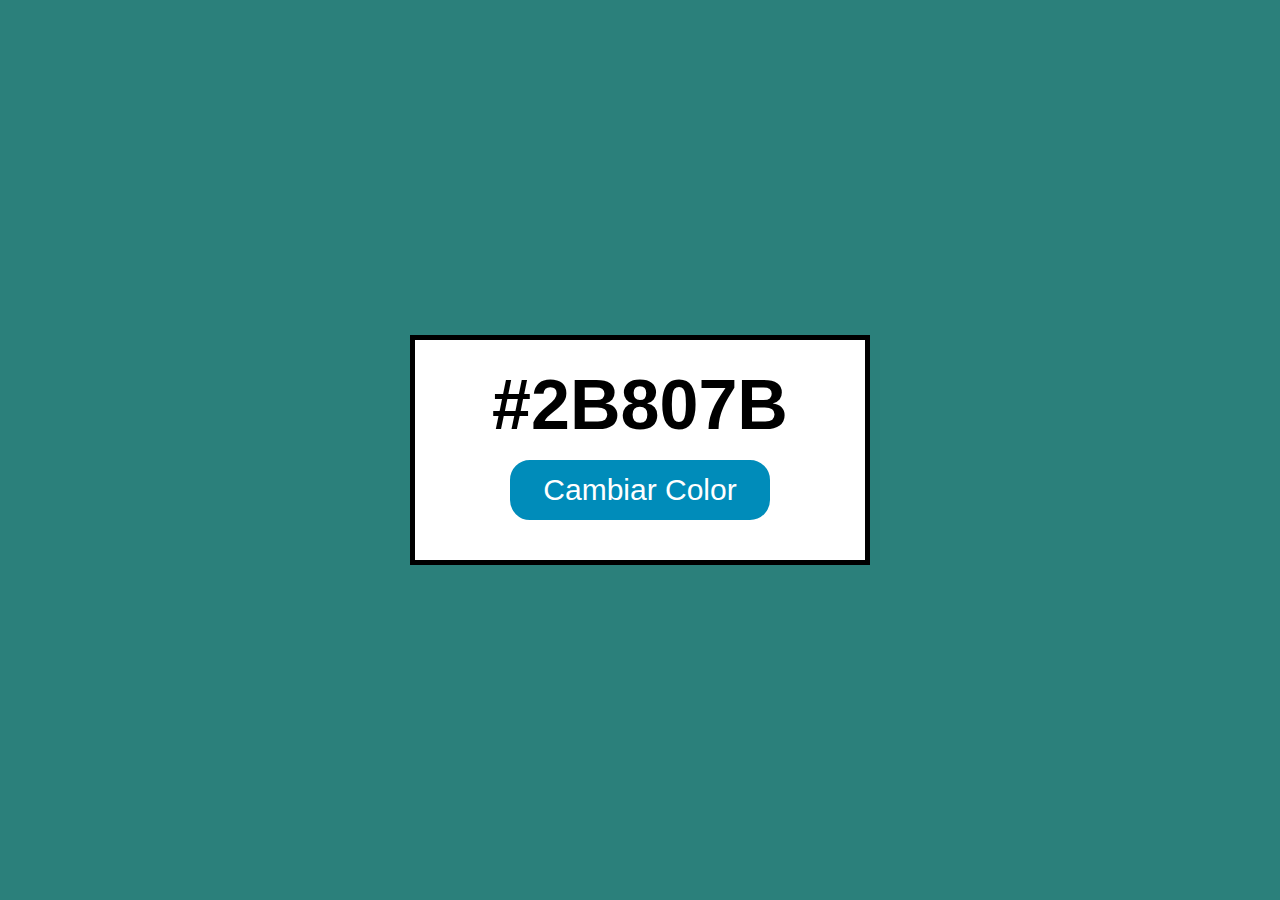
<file: proyecto-color-aleatorio/index.html>
<!DOCTYPE html>
<html lang="es">
  <head>
    <meta charset="UTF-8">
    <meta http-equiv="X-UA-Compatible" content="IE=edge">
    <meta name="viewport" content="width=device-width, initial-scale=1.0">
    <link rel="stylesheet" href="styles.css">
    <title>Color Aleatorio</title>
  </head>

  <body class="centrar-flex">
    <div id="contenedor" class="centrar-flex">
      <p id="color">#2B807B</p>
      <button id="boton-color">Cambiar Color</button>
    </div>
    <script src="app.js"></script>
  </body>
</html>
</file>
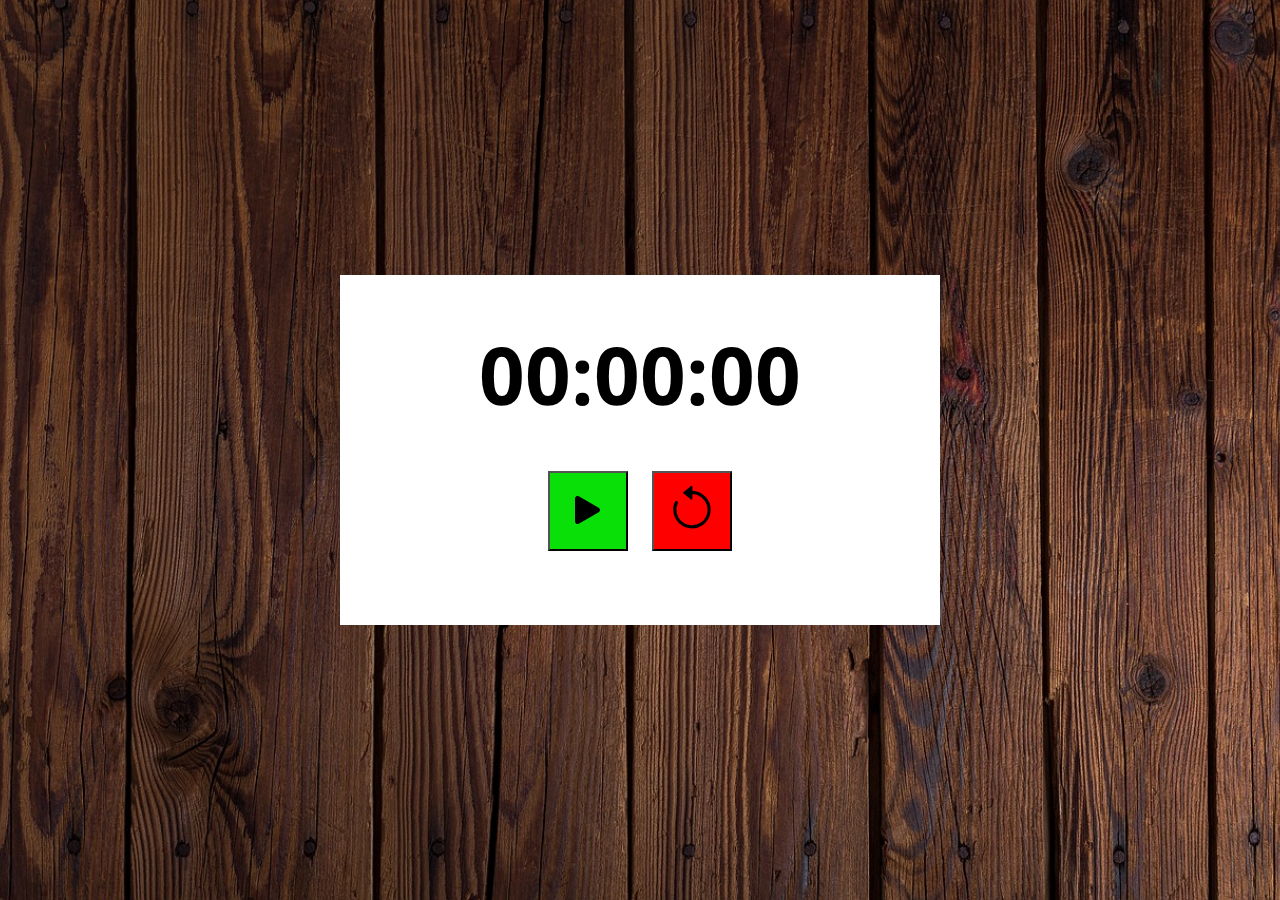
<file: proyecto-cronometro/index.html>
<!DOCTYPE html>
<html lang="es">
  <head>
    <meta charset="UTF-8">
    <meta http-equiv="X-UA-Compatible" content="IE=edge">
    <meta name="viewport" content="width=device-width, initial-scale=1.0">
    <link rel="stylesheet" href="styles.css">
    <link rel="preconnect" href="https://fonts.googleapis.com">
    <link rel="preconnect" href="https://fonts.gstatic.com" crossorigin>
    <link href="https://fonts.googleapis.com/css2?family=Noto+Sans+Thai:wght@500&display=swap" rel="stylesheet">
    <link rel="stylesheet" href="https://cdn.jsdelivr.net/npm/bootstrap-icons@1.10.3/font/bootstrap-icons.css">
    <title>Mi Cronómetro</title>
  </head>

  <body>
    <div class="contenedor-principal">
      <div class="contenedor-interno">
        <div id="cronometro">00:00:00</div>
        <div class="contenedor-botones">
          <button id="boton-inicio-pausa" class="boton iniciar">
            <i class="bi bi-play-fill"></i>
          </button>
          <button id="boton-reiniciar" class="boton">
            <i class="bi bi-arrow-counterclockwise"></i>
          </button>
        </div>
      </div>
    </div>
    <script src="app.js"></script>
  </body>
</html>
</file>
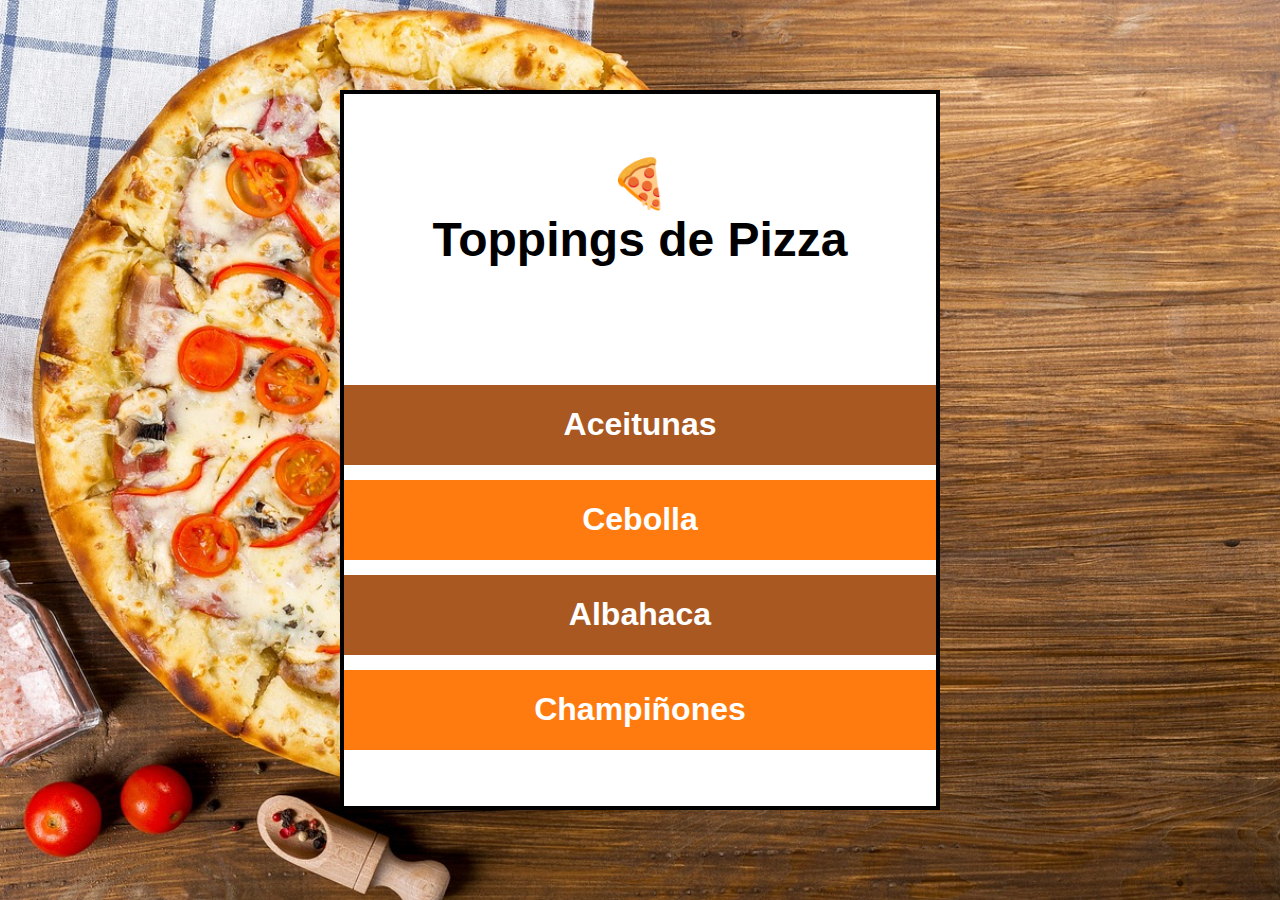
<file: proyecto-de-ejemplo-toppings-de-pizza/index.html>
<!DOCTYPE html>
<html lang="es">
  <head>
    <meta charset="UTF-8">
    <meta http-equiv="X-UA-Compatible" content="IE=edge">
    <meta name="viewport" content="width=device-width, initial-scale=1.0">
    <link rel="stylesheet" href="styles.css">
    <title>Mis Toppings</title>
  </head>

  <body>
    <div id="contenedor">
      <h1 id="titulo">🍕<br>Toppings de Pizza</h1>
      <ul id="lista-toppings">
        <li class="topping fondo-marron" id="aceitunas">Aceitunas</li>
        <li class="topping fondo-naranja">Cebolla</li>
        <li class="topping fondo-marron" id="albahaca">Albahaca</li>
        <li class="topping fondo-naranja">Champiñones</li>
        <!-- Para mostrar como seleccionar por etiqueta. -->
        <!-- <li>Queso Extra</li> -->
      </ul>
    </div>

    <script src="app.js"></script>
  </body>
</html>
</file>
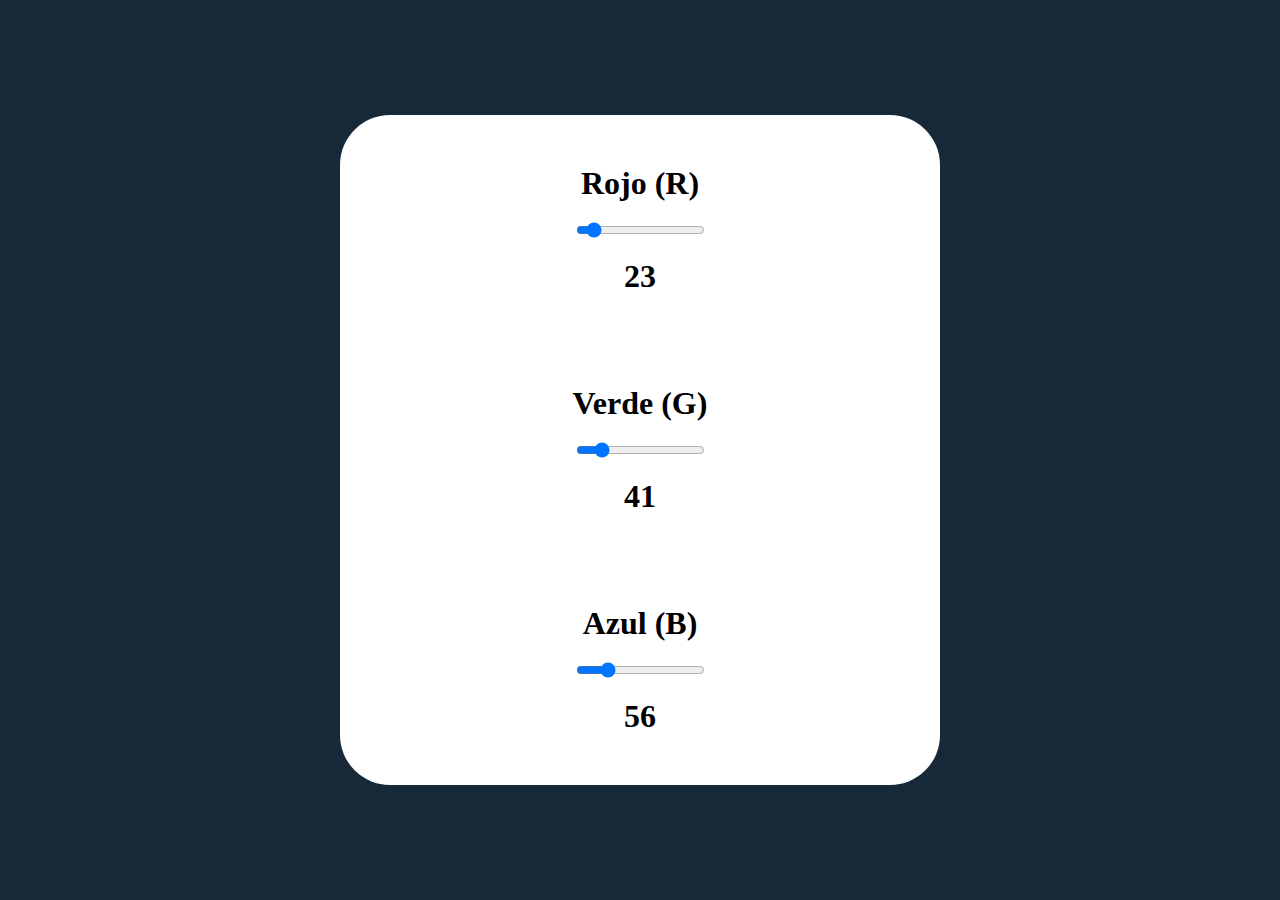
<file: proyecto-input-color-rgb/index.html>
<!DOCTYPE html>
<html lang="es">
  <head>
    <meta charset="UTF-8">
    <meta http-equiv="X-UA-Compatible" content="IE=edge">
    <meta name="viewport" content="width=device-width, initial-scale=1.0">
    <link rel="stylesheet" href="styles.css">
    <title>Color RGB</title>
  </head>

  <body>
    <div class="contenedor-principal">
      <div class="contenedor-interno">
        <div class="color">
          <label for="rojo">Rojo (R)</label>
          <input id="rojo" type="range" min="0" max="255" value="23" step="1">
          <p id="texto-rojo"></p>
        </div>

        <div class="color">
          <label for="verde">Verde (G)</label>
          <input id="verde" type="range" min="0" max="255" value="41" step="1">
          <p id="texto-verde"></p>
        </div>

        <div class="color">
          <label for="azul">Azul (B)</label>
          <input id="azul" type="range" min="0" max="255" value="56" step="1">
          <p id="texto-azul"></p>
        </div>
      </div>
    </div>
    <script src="app.js"></script>
  </body>
</html>
</file>
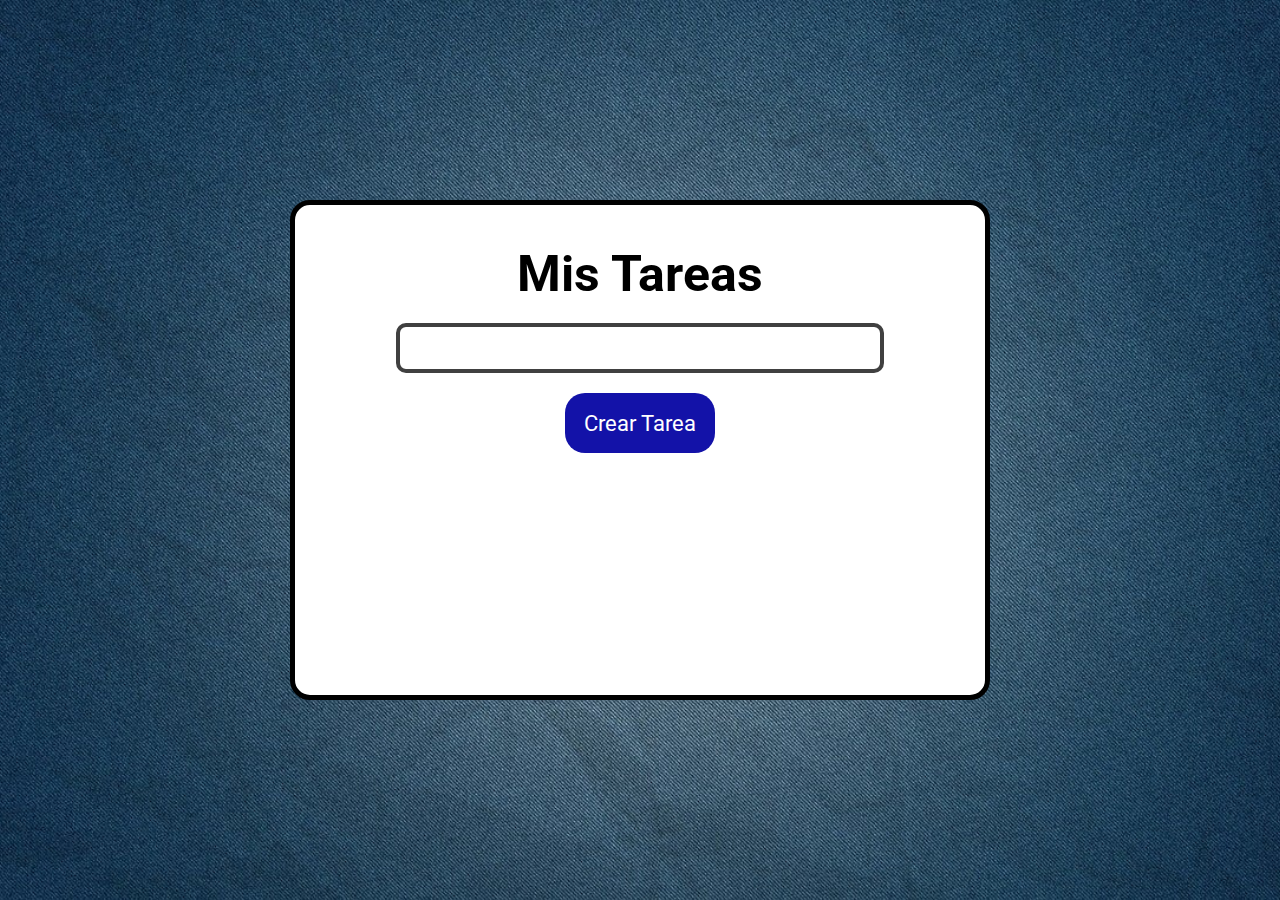
<file: proyecto-lista-de-tareas/index.html>
<!DOCTYPE html>
<html lang="es">
  <head>
    <meta charset="UTF-8">
    <meta http-equiv="X-UA-Compatible" content="IE=edge">
    <meta name="viewport" content="width=device-width, initial-scale=1.0">
    <link rel="stylesheet" href="https://cdn.jsdelivr.net/npm/bootstrap-icons@1.10.3/font/bootstrap-icons.css">
    <link rel="preconnect" href="https://fonts.googleapis.com">
    <link rel="preconnect" href="https://fonts.gstatic.com" crossorigin>
    <link href="https://fonts.googleapis.com/css2?family=Roboto:wght@400;900&display=swap" rel="stylesheet">
    <link rel="stylesheet" href="styles.css">
    <title>Mi Lista de Tareas</title>
  </head>

  <body>
    <div class="contenedor">
      <h1>Mis Tareas</h1>
      <input id="ingresar-tarea">
      <button type="submit">Crear Tarea</button>
      <div id="lista-de-tareas">
        <!-- Tareas -->
      </div>
    </div>

    <script src="app.js"></script>
  </body>
</html>
</file>
<file: proyecto-color-aleatorio/styles.css>
/* > Estilos Generales */

* {
    margin: 0;
    padding: 0;
    font-family: Verdana, sans-serif;
  }
  
  body {
    height: 100vh;
    background-color: #2B807B;
    text-align: center;
  }
  
  .centrar-flex {
    display: flex;
    justify-content: center;
    align-items: center;
  }
  
  /* > Contenedor */
  
  #contenedor {
    height: 220px;
    width: 450px;
    background-color: white;
    border: 5px solid black;
    flex-wrap: wrap;
    flex-direction: column;
  }
  
  /* > Texto */
  
  #color {
    font-size: 70px;
    font-weight: bold;
  }
  
  /* > Boton */
  
  button {
    font-size: 30px;
    color: white;
    border-radius: 20px;
    background-color: #008CBA;
    margin: 15px;
    padding: 10px 30px;
    border: 3px solid #008CBA;
    user-select: none;
    cursor: pointer;
    transition-duration: 0.4s;
  }
  
  button:hover {
    background-color: #05455A;
  }
</file>
<file: proyecto-cronometro/styles.css>
/* Estilos generales */

* {
    margin: 0;
    padding: 0;
  }
  
  body {
    height: 100vh;
    display: flex;
    justify-content: center;
    align-items: center;
    text-align: center;
    background: url(imagenes/madera.jpg) no-repeat center center/ cover;
  }
  
  /* Contenedores */
  
  .contenedor-principal {
    width: 80vw;
    max-width: 600px;
    min-height: 350px;
    display: flex;
    flex-wrap: wrap;
    justify-content: center;
    align-items: center;
    background-color: white;
  }
  
  .contenedor-botones {
    padding: 20px;
  }
  
  /* Cronometro */
  
  #cronometro {
    width: 100%;
    font-size: 80px;
    font-weight: bold;
    user-select: none;
    font-family: 'Noto Sans Thai', sans-serif;
  }
  
  /* Botones */
  
  .boton {
    width: 80px;
    height: 80px;
    font-size: 50px;
    margin: 10px;
    padding: 10px;
  }
  
  #boton-inicio-pausa.iniciar,
  #boton-inicio-pausa.iniciar i {
    background-color: #08e008;
  }
  
  #boton-inicio-pausa.pausar,
  #boton-inicio-pausa.pausar i {
    background-color: #ffdc00;
  }
  
  #boton-reiniciar {
    background-color: red;
  }
</file>
<file: proyecto-de-ejemplo-toppings-de-pizza/styles.css>
/* Estilos Generales */

* {
    margin: 0;
    padding: 0;
    box-sizing: border-box;
    font-family: 'Lato', sans-serif;
  }
  
  body {
    display: flex;
    justify-content: center;
    align-items: center;
    height: 100vh;
    text-align: center;
    background: url(imagenes/pizza.jpg) no-repeat center center/ cover;
  }
  
  /* Contenido */
  
  #contenedor {
    display: flex;
    flex-wrap: wrap;
    justify-content: center;
    align-items: center;
    min-height: 80vh;
    width: 80vw;
    max-width: 600px;
    background-color: white;
    border: 4px solid black;
  }
  
  h1 {
    font-size: 3rem;
    width: 100%;
    margin: 20px 10px;
  }
  
  ul {
    width: 100%;
    height: 100%;
  }
  
  .topping {
    font-size: 2rem;
    font-weight: bold;
    color: white;
    display: flex;
    flex-wrap: wrap;
    justify-content: center;
    align-items: center;
    width: 100%;
    height: 80px;
    margin: 15px 0;
  }
  
  .fondo-marron {
    background-color: #aa5822;
  }
  
  .fondo-naranja {
    background-color: #ff7b0f;
  }
</file>
<file: proyecto-input-color-rgb/styles.css>
/* Estilos generales */

* {
    margin: 0;
    padding: 0;
  }
  
  body {
    height: 100vh;
    display: flex;
    justify-content: center;
    align-items: center;
    text-align: center;
    background-color: rgb(23, 41, 56);
  }
  
  /* Contenedores */
  
  .contenedor-principal {
    width: 50vw;
    max-width: 600px;
    min-height: 350px;
    display: flex;
    flex-wrap: wrap;
    justify-content: center;
    align-items: center;
    background-color: white;
    border-radius: 50px;
  }
  
  .color {
    padding: 20px;
    margin: 10px;
    font-size: 2em;
    font-weight: bold;
    font-family: Georgia, 'Times New Roman', Times, serif;
    display: flex;
    flex-direction: column;
    justify-content: space-around;
    align-items: center;
  }
  
  label, p { 
    margin: 20px;
  }
</file>
<file: proyecto-lista-de-tareas/styles.css>
/* Estilos generales */

* {
    margin: 0;
    padding: 0;
    box-sizing: border-box;
    font-family: 'Roboto', sans-serif;
  }
  
  body {
    display: flex;
    justify-content: center;
    align-items: center;
    min-height: 100vh;
    padding: 40px 0;
    text-align: center;
    background: url(imagenes/fondo.jpg) no-repeat center center/ cover;
  }
  
  /* Contenedor principal */
  
  .contenedor {
    width: 700px;
    min-height: 500px;
    background-color: white;
    padding: 40px;
    border: 5px solid black;
    border-radius: 20px;
    display: flex;
    flex-wrap: wrap;
    flex-direction: column;
    align-items: center;
  }
  
  /* Titulo */
  
  h1 {
    font-size: 50px;
    font-weight: bold;
  }
  
  /* Ingresar texto */
  
  input {
    width: 80%;
    height: 50px;
    font-size: 25px;
    margin: 20px;
    padding: 10px;
    border: 4px solid #404040;
    border-radius: 10px;
  }
  
  /* Boton */
  
  button {
    width: 150px;
    height: 60px;
    padding: 10px;
    color: white;
    background-color: #1312a8;
    font-size: 22px;
    border-radius: 20px;
    border: 0px solid black;
    cursor: pointer;
    user-select: none;
  }
  
  /* Lista de tareas */
  
  #lista-de-tareas {
    width: 80%;
    margin-top: 20px;
  }
  
  /* Tareas individuales */
  
  .tarea {
    width: 100%;
    min-height: 70px;
    font-size: 25px;
    padding: 10px;
    margin-top: 10px;
    color: white;
    background-color: #407ba6;
    border: 2px solid black;
    border-radius: 10px;
    display: flex;
    align-items: center;
    justify-content: space-between;
    text-align: left;
  }
  
  /* Estilo para tarea completada */
  
  .tarea.completada {
    text-decoration: line-through;
    background-color: black;
    border: none;
  }
  
  .tarea p {
    max-width: 350px;
  }
  
  /* Iconos */
  
  i {
    margin: 5px;
    padding: 10px;
    cursor: pointer;
  }
  
  .icono-completar {
    color: rgb(0, 255, 0);
  }
  
  .icono-eliminar {
    color: rgb(255, 255, 255);
  }
  
  .icono-completar:hover,
  .icono-eliminar:hover {
    background-color: rgba(255, 255, 255, 0.523);
  }
</file>
